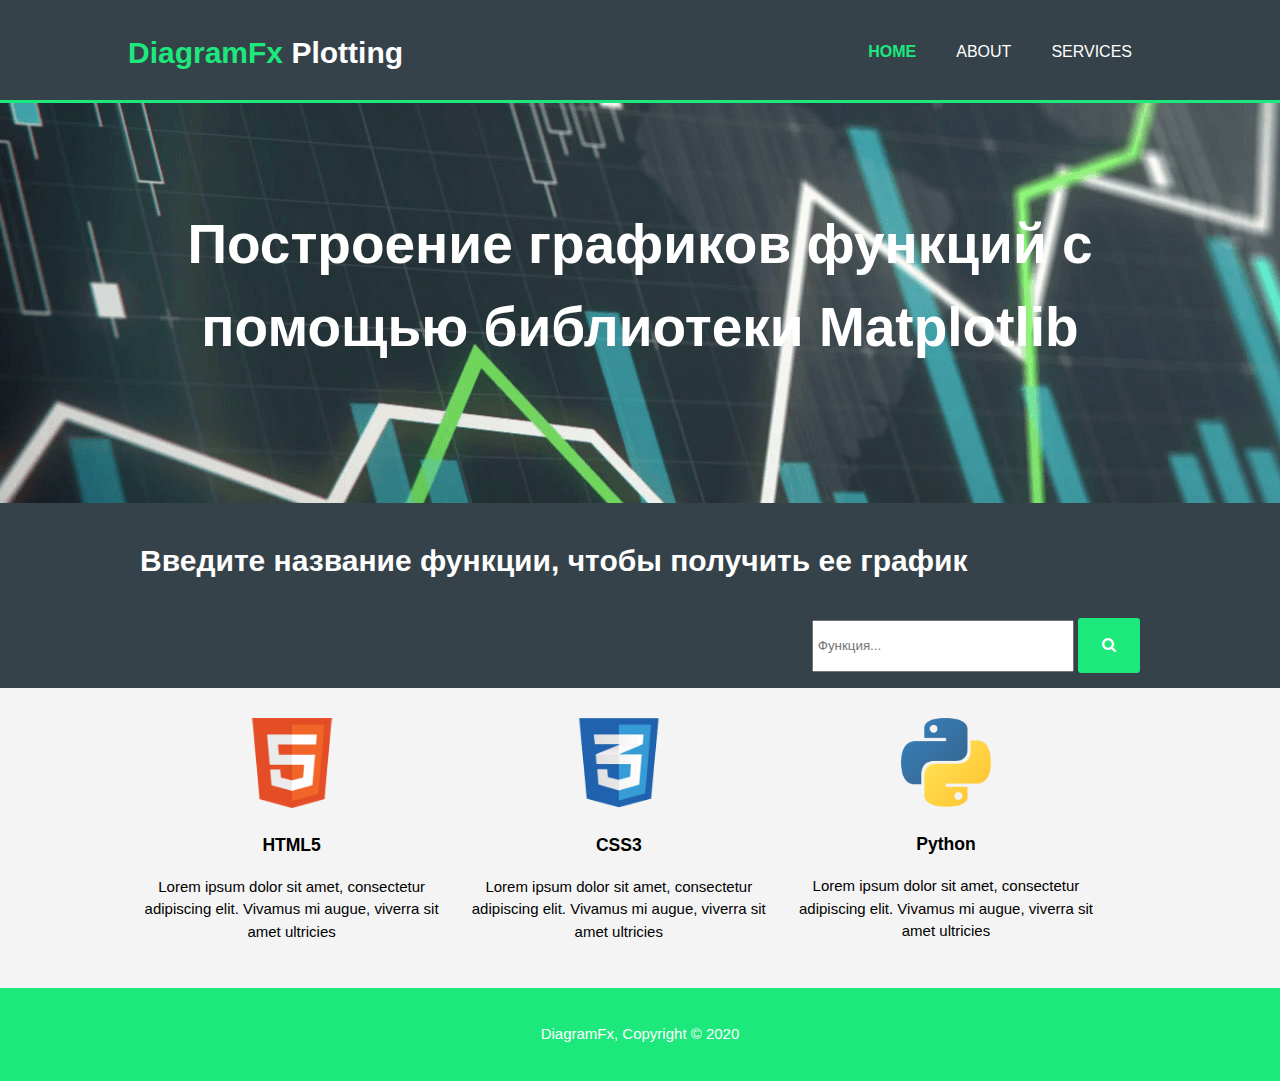
<file: dfx-project/index.html>
<!DOCTYPE html>
<html>
  <head>
    <meta charset="utf-8">
    <meta name="viewport" content="width=device-width">
    <meta name="description" content="Построение графиков функций с помощью библиотеки Matplotlib">
	  <meta name="keywords" content="графики функций, построение графиков функций, алгебра функции">
    <title>Diagram Fx</title>
    <link rel="stylesheet" href="https://cdnjs.cloudflare.com/ajax/libs/font-awesome/4.7.0/css/font-awesome.min.css">
    <link rel="stylesheet" href="./css/style.css">
  </head>
  <body>
    <header>
      <div class="container">
        <div id="branding">
          <h1><span class="highlight">DiagramFx</span> Plotting</h1>
        </div>
        <nav>
          <ul>
            <li class="current"><a href="index.html">Home</a></li>
            <li><a href="about.html">About</a></li>
            <li><a href="services.html">Services</a></li>
          </ul>
        </nav>
      </div>
    </header>

    <section id="showcase">
      <div class="container">
        <h1>Построение графиков функций с помощью библиотеки Matplotlib</h1>
      </div>
    </section>

    <section id="funcinput">
      <div class="container">
        <h1>Введите название функции, чтобы получить ее график</h1>
        <form>
          <input type="text" placeholder="Функция...">
          <a href="./about.html" type="submit" class="button_1"><i class="fa fa-search"></i></a>
        </form>
      </div>
    </section>
    <section id="boxes">
      <div class="container">
        <div class="box">
          <img src="./img/logo_html.png">
          <h3>HTML5</h3>
          <p>Lorem ipsum dolor sit amet, consectetur adipiscing elit. Vivamus mi augue, viverra sit amet ultricies</p>
        </div>
        <div class="box">
          <img src="./img/logo_css.png">
          <h3>CSS3</h3>
          <p>Lorem ipsum dolor sit amet, consectetur adipiscing elit. Vivamus mi augue, viverra sit amet ultricies</p>
        </div>
        <div class="box">
          <img src="./img/python_logo.png">
          <h3>Python</h3>
          <p>Lorem ipsum dolor sit amet, consectetur adipiscing elit. Vivamus mi augue, viverra sit amet ultricies</p>
        </div>
      </div>
    </section>

    <footer>
      <p>DiagramFx, Copyright &copy; 2020</p>
    </footer>
  </body>
</html>
</file>
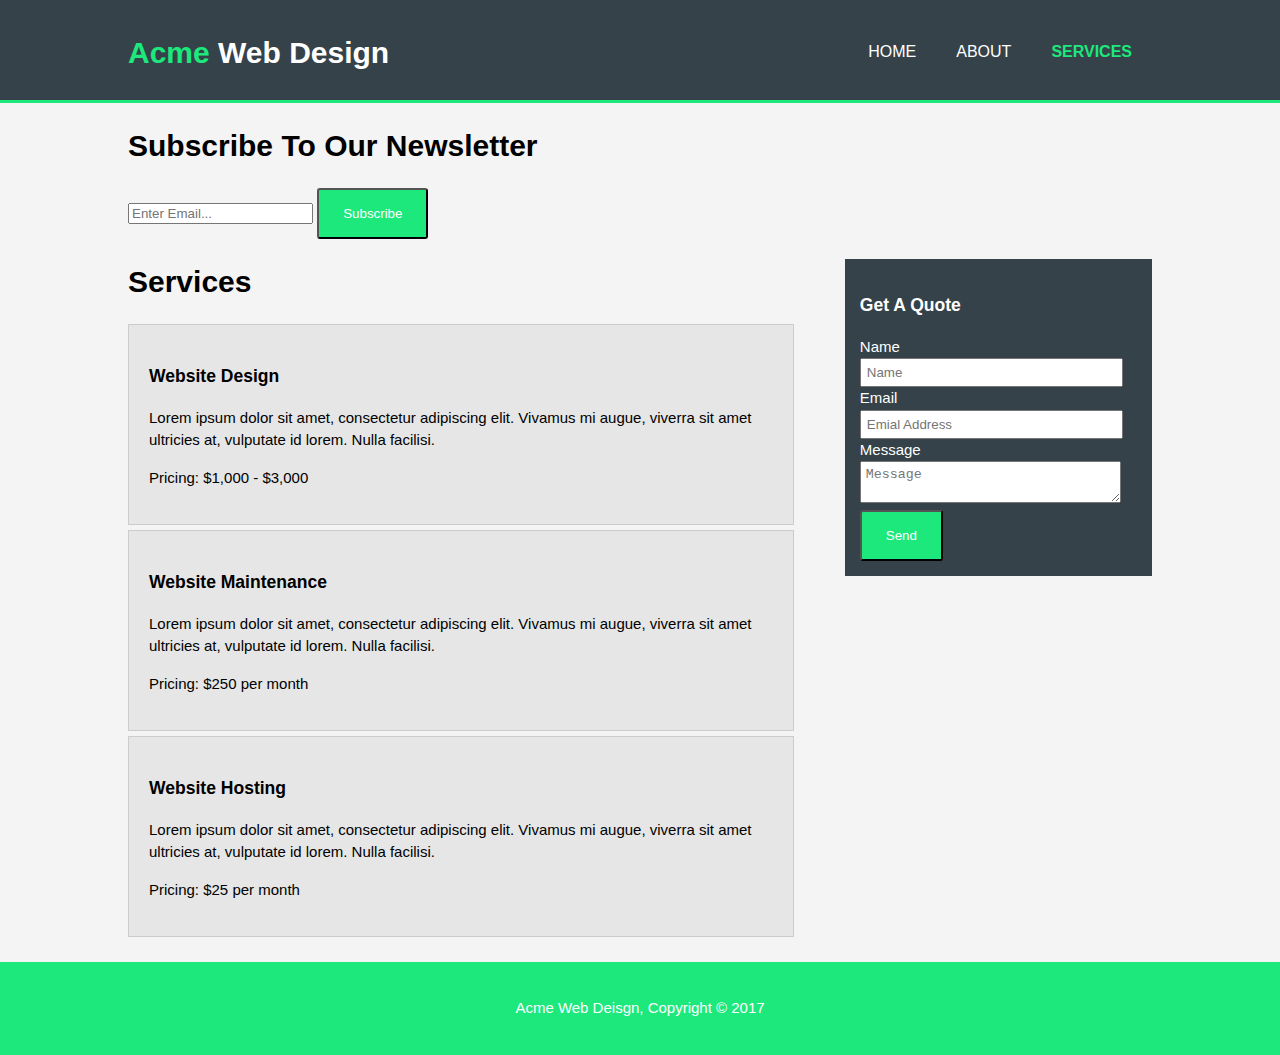
<file: dfx-project/services.html>
<!DOCTYPE html>
<html>
  <head>
    <meta charset="utf-8">
    <meta name="viewport" content="width=device-width">
    <meta name="description" content="Affordable and professional web design">
	  <meta name="keywords" content="web design, affordable web design, professional web design">
  	<meta name="author" content="Brad Traversy">
    <title>Acme Web Deisgn | Services</title>
    <link rel="stylesheet" href="./css/style.css">
  </head>
  <body>
    <header>
      <div class="container">
        <div id="branding">
          <h1><span class="highlight">Acme</span> Web Design</h1>
        </div>
        <nav>
          <ul>
            <li><a href="index.html">Home</a></li>
            <li><a href="about.html">About</a></li>
            <li class="current"><a href="services.html">Services</a></li>
          </ul>
        </nav>
      </div>
    </header>

    <section id="newsletter">
      <div class="container">
        <h1>Subscribe To Our Newsletter</h1>
        <form>
          <input type="email" placeholder="Enter Email...">
          <button type="submit" class="button_1">Subscribe</button>
        </form>
      </div>
    </section>

    <section id="main">
      <div class="container">
        <article id="main-col">
          <h1 class="page-title">Services</h1>
          <ul id="services">
            <li>
              <h3>Website Design</h3>
              <p>Lorem ipsum dolor sit amet, consectetur adipiscing elit. Vivamus mi augue, viverra sit amet ultricies at, vulputate id lorem. Nulla facilisi.</p>
						  <p>Pricing: $1,000 - $3,000</p>
            </li>
            <li>
              <h3>Website Maintenance</h3>
              <p>Lorem ipsum dolor sit amet, consectetur adipiscing elit. Vivamus mi augue, viverra sit amet ultricies at, vulputate id lorem. Nulla facilisi.</p>
						  <p>Pricing: $250 per month</p>
            </li>
            <li>
              <h3>Website Hosting</h3>
              <p>Lorem ipsum dolor sit amet, consectetur adipiscing elit. Vivamus mi augue, viverra sit amet ultricies at, vulputate id lorem. Nulla facilisi.</p>
						  <p>Pricing: $25 per month</p>
            </li>
          </ul>
        </article>

        <aside id="sidebar">
          <div class="dark">
            <h3>Get A Quote</h3>
            <form class="quote">
  						<div>
  							<label>Name</label><br>
  							<input type="text" placeholder="Name">
  						</div>
  						<div>
  							<label>Email</label><br>
  							<input type="email" placeholder="Emial Address">
  						</div>
  						<div>
  							<label>Message</label><br>
  							<textarea placeholder="Message"></textarea>
  						</div>
  						<button class="button_1" type="submit">Send</button>
					</form>
          </div>
        </aside>
      </div>
    </section>

    <footer>
      <p>Acme Web Deisgn, Copyright &copy; 2017</p>
    </footer>
  </body>
</html>
</file>
<file: dfx-project/css/style.css>
body {
  font: 15px/1.5 Arial, Helvetica, sans-serif;
  padding: 0;
  margin: 0;
  background-color: #f4f4f4;
}

.container {
  width: 80%;
  margin: auto;
  overflow: hidden;
}

ul {
  margin: 0;
  padding: 0;
}

.button_1 {
  display: inline-block; /* Строчно-блочный элемент */
  background: #1de87c; /* Серый цвет фона */
  color: #fff; /* Белый цвет текста */
  padding: 1rem 1.5rem; /* Поля вокруг текста */
  text-decoration: none; /* Убираем подчёркивание */
  border-radius: 3px; /* Скругляем уголки */
}

.dark {
  padding: 15px;
  background: #35424a;
  color: #ffffff;
  margin-top: 10px;
  margin-bottom: 10px;
}

header {
  background: #35424a;
  color: #ffffff;
  padding-top: 30px;
  min-height: 70px;
  border-bottom: #1de87c 3px solid;
}

header a {
  color: #ffffff;
  text-decoration: none;
  text-transform: uppercase;
  font-size: 16px;
}

header li {
  float: left;
  display: inline;
  padding: 0 20px 0 20px;
}

header #branding {
  float: left;
}

header #branding h1 {
  margin: 0;
}

header nav {
  float: right;
  margin-top: 10px;
}

header .highlight,
header .current a {
  color: #1de87c;
  font-weight: bold;
}

header a:hover {
  color: #cccccc;
  font-weight: bold;
}

#showcase {
  min-height: 400px;
  background: url("../img/showcase.jpg") no-repeat 0 -400px;
  text-align: center;
  color: #ffffff;
}

#showcase h1 {
  margin-top: 100px;
  font-size: 55px;
  margin-bottom: 10px;
}

#showcase p {
  font-size: 20px;
}

#funcinput {
  padding: 15px;
  color: #ffffff;
  background: #35424a;
}

#funcinput h1 {
  float: left;
}

#funcinput form {
  float: right;
  margin-top: 15px;
}

#funcinput input[type="text"] {
  padding: 4px;
  height: 40px;
  width: 250px;
}

#boxes {
  margin-top: 20px;
}

#boxes .box {
  float: left;
  text-align: center;
  width: 30%;
  padding: 10px;
}

#boxes .box img {
  width: 90px;
}

/* Sidebar */
aside#sidebar {
  float: right;
  width: 30%;
  margin-top: 10px;
}

aside#sidebar .quote input,
aside#sidebar .quote textarea {
  width: 90%;
  padding: 5px;
}

/* Main-col */
article#main-col {
  float: left;
  width: 65%;
}

/* Services */
ul#services li {
  list-style: none;
  padding: 20px;
  border: #cccccc solid 1px;
  margin-bottom: 5px;
  background: #e6e6e6;
}

footer {
  padding: 20px;
  margin-top: 20px;
  color: #ffffff;
  background-color: #1de87c;
  text-align: center;
}

@media (max-width: 768px) {
  header #branding,
  header nav,
  header nav li,
  #funcinput h1,
  #funcinput form,
  #boxes .box,
  article#main-col,
  aside#sidebar {
    float: none;
    text-align: center;
    width: 100%;
  }

  header {
    padding-bottom: 20px;
  }

  #showcase h1 {
    margin-top: 40px;
  }

  #funcinput button,
  .quote button {
    display: block;
    width: 100%;
  }

  #funcinput form input[type="text"],
  .quote input,
  .quote textarea {
    width: 100%;
    margin-bottom: 5px;
  }
}
</file>
